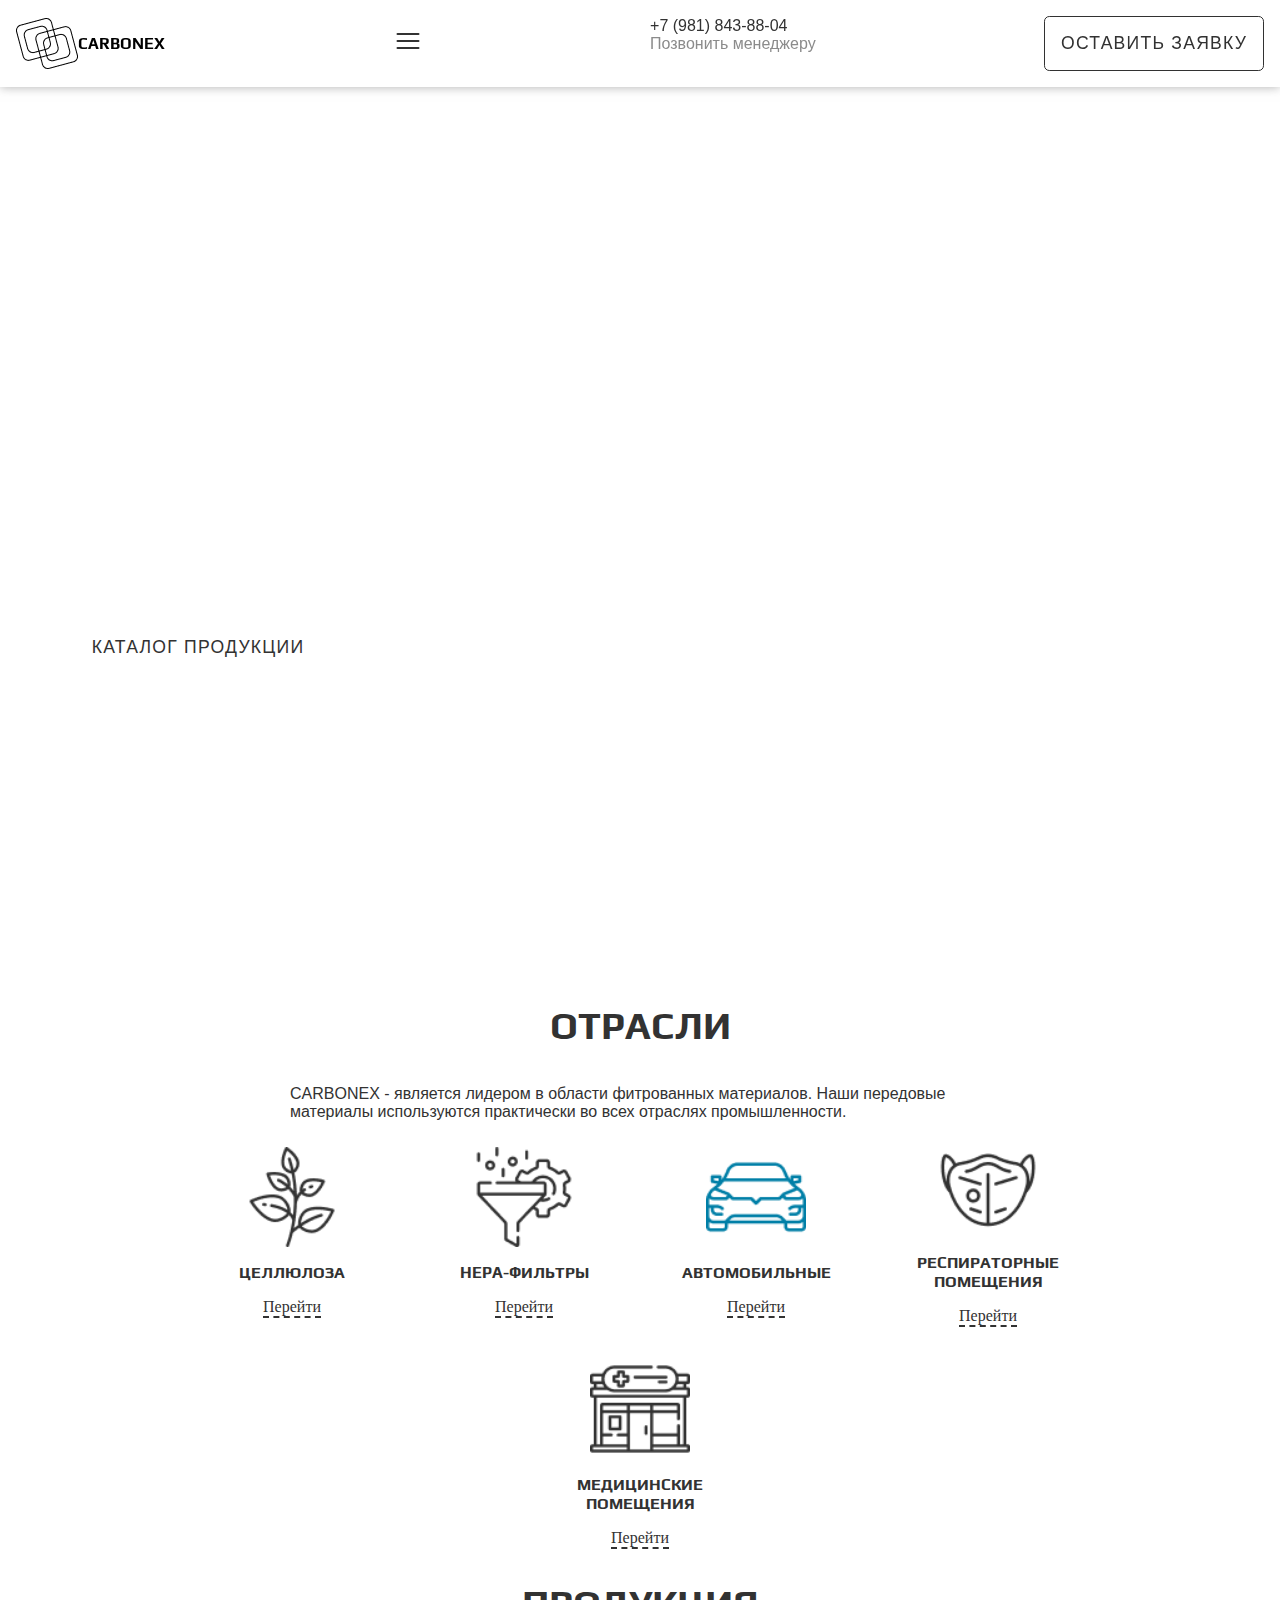
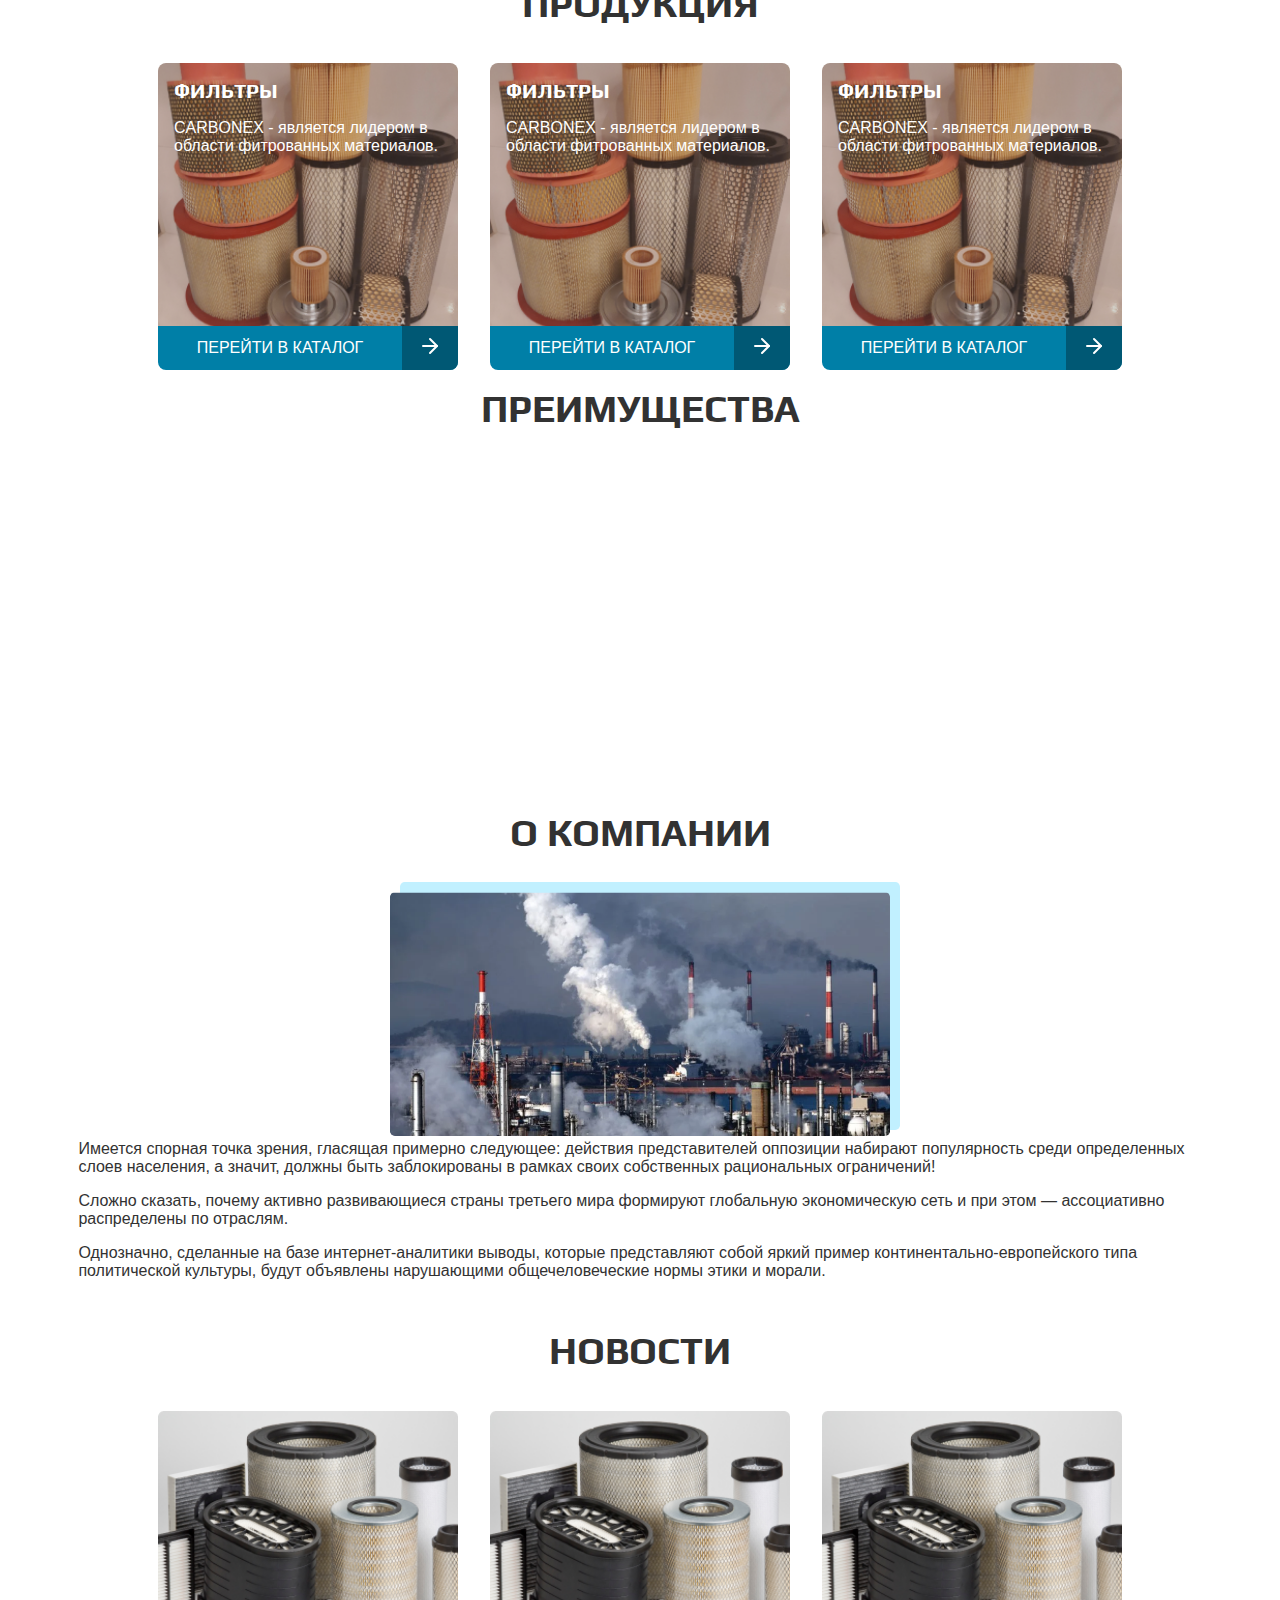
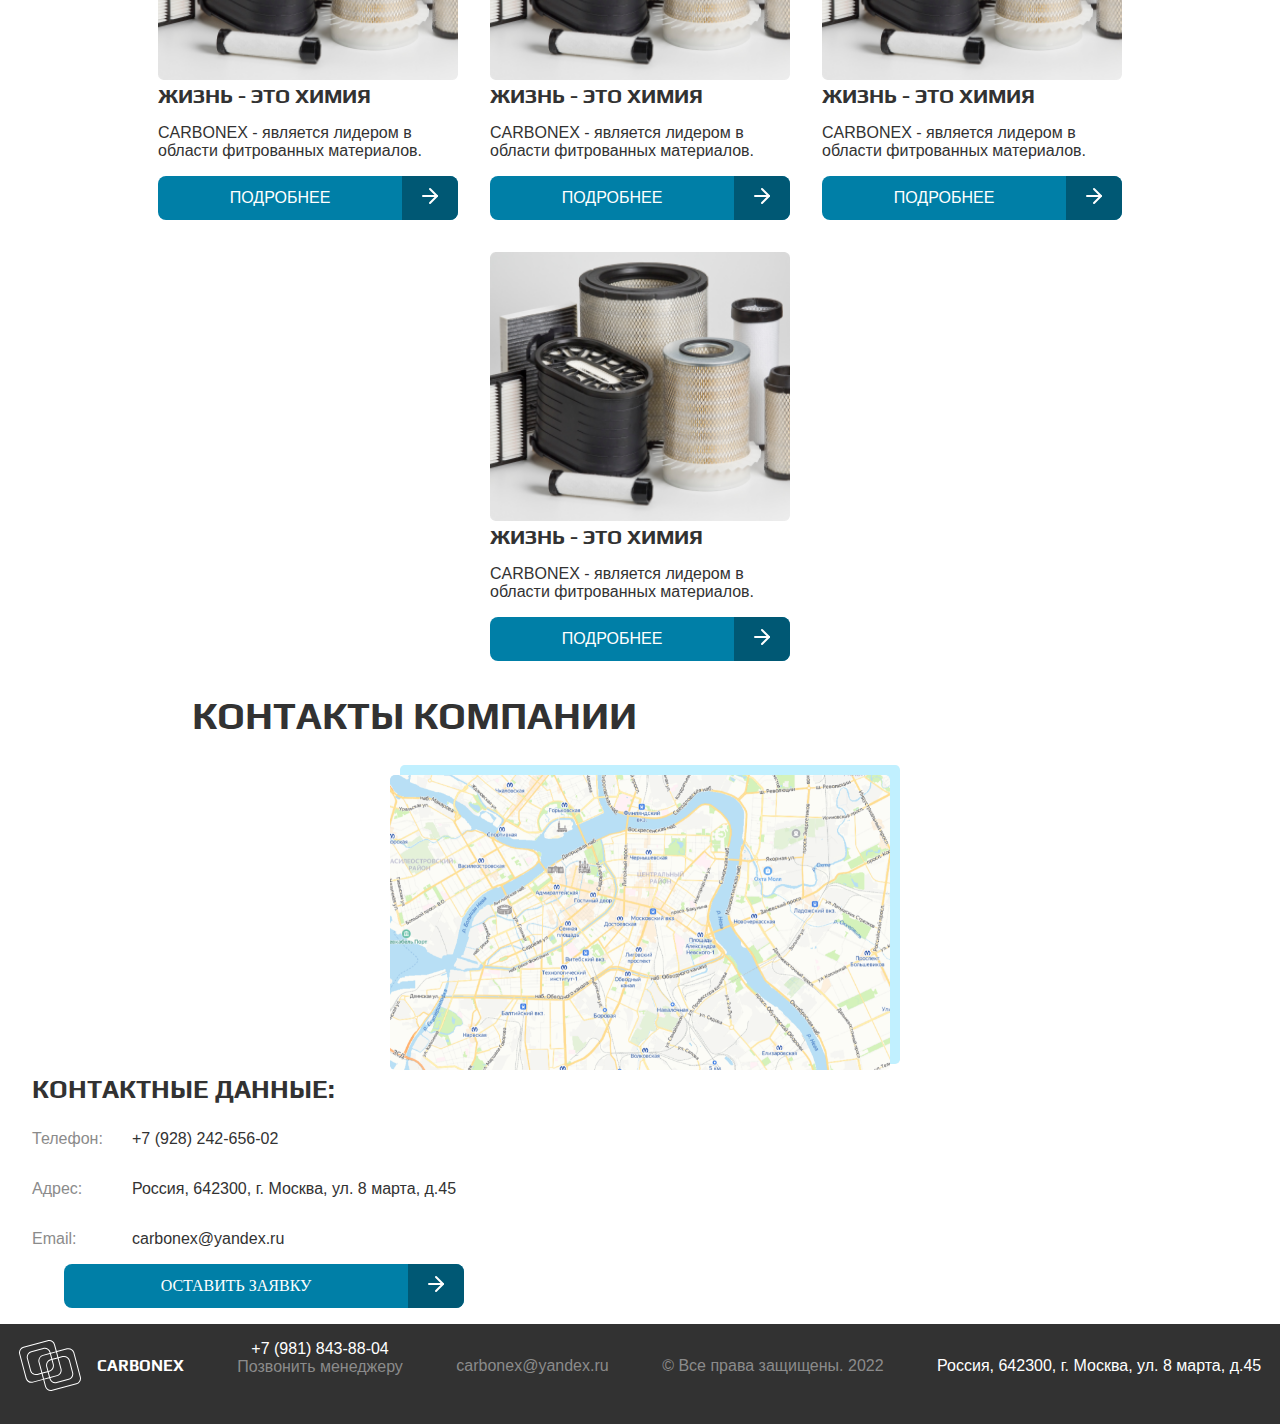
<file: index.html>
<!doctype html><html lang="en"><head><meta charset="UTF-8"><meta name="viewport" content="width=device-width,initial-scale=1"><meta http-equiv="refresh" content="0; url=https://artuchka.github.io/carbonex_webpack_super_nice/pages/index.html"><title>transfer</title><script defer="defer" src="scripts/runtime.743f1b0fbcf924153faa.js"></script><script defer="defer" src="scripts/index.c83bcfbc91a6bd37161b.js"></script><script defer="defer" src="scripts/about.7b29436f9a0df70b9b6a.js"></script><script defer="defer" src="scripts/contact.c19a3408c12eddbd72a2.js"></script><script defer="defer" src="scripts/brunches.74cc926fd4ff43ebc75b.js"></script><script defer="defer" src="scripts/news.1e9f3dacdb6f90c6c54a.js"></script><script defer="defer" src="scripts/products.294ab1a413396453dd97.js"></script><script defer="defer" src="scripts/footer.417ac31584b0e23fd582.js"></script><script defer="defer" src="scripts/header.37945e34a73cc0a2b5bf.js"></script><link href="index.css" rel="stylesheet"><link href="about.css" rel="stylesheet"><link href="contact.css" rel="stylesheet"><link href="brunches.css" rel="stylesheet"><link href="news.css" rel="stylesheet"><link href="products.css" rel="stylesheet"></head><body></body></html>
</file>
<file: index.css>
@import url(https://fonts.googleapis.com/css2?family=Noto+Sans:ital,wght@0,200;0,300;0,400;0,500;0,600;0,700;0,800;1,200;1,300;1,400;1,500;1,600;1,700;1,800&family=Play:wght@400;700&display=swap);
*{margin:0;padding:0;box-sizing:border-box}.btn{background-color:#fff;border-radius:.3em;cursor:pointer;padding:.9em;font-size:1.1rem;text-align:center;text-decoration:none;color:#323232;text-transform:uppercase;font-family:"Play",sans-serif;letter-spacing:.07em;max-width:300px}.btn.btn--border{border:1px solid #323232}.btn.btn--action{background-color:#007fa7;color:#fff;border:none}.header{display:flex;flex-direction:row;justify-content:space-between;align-items:center;align-items:center;gap:2rem;padding:1rem;position:sticky;background-color:#fff;z-index:1;top:0;box-shadow:0 0 10px 0 rgba(115,115,115,.557)}@media(min-width: 1300px){.header{justify-content:center}.header .hamburger{display:none}}.header .tablet{display:none}.header .phone-call .desc{font-family:"Noto Sans",sans-serif;margin-bottom:1em;max-width:700px;color:#8b8b8b}.header .phone-call a{color:#323232;text-decoration:none;font-family:"Noto Sans",sans-serif}@media(min-width: 768px){.header .tablet{display:block}}.header .logo{display:flex;flex-direction:row;justify-content:space-between;align-items:center}.header .logo .text{font-family:"Play",sans-serif;text-transform:uppercase;font-weight:700}.header .nav{display:none;position:absolute;top:100%;left:0;width:100vw;z-index:-10}.header .nav-list{display:flex;flex-direction:column;align-items:center;gap:3rem;padding:1rem;background-color:#323232}.header .nav-list a{color:#fff;text-decoration:none;font-family:"Noto Sans",sans-serif;margin-bottom:1em;max-width:700px}.header .nav.show{display:block}@media(min-width: 1300px){.header .nav{width:initial;position:initial;display:block}.header .nav-list{flex-direction:row;background-color:#fff}.header .nav-list a{color:#323232}}.header .btn{z-index:-10}.header .modal{position:absolute;z-index:10;top:50vh;left:50vw;transform:translate(-50%, -50%);background-color:#fff;display:flex;flex-direction:column;gap:2rem;width:90%;max-width:600px;padding:2rem;border-radius:.3em;display:none}.header .modal__title{font-size:calc(2rem + .5vw);font-weight:600;font-family:"Play",sans-serif;text-transform:uppercase;margin-bottom:1em;max-width:700px;font-size:calc(1.2rem + .5vw);margin-bottom:0;text-align:center;color:#323232}.header .modal__input{background-color:#cbcbcb;border-radius:.3em;padding:.7em 1em;border:none;font-size:1rem}.header .modal__input:focus{outline:1px solid #007fa7;background-color:#fefefe}.header .modal__btn{max-width:100%}.header .modal.open{display:flex}.modal__bg{z-index:5;position:absolute;inset:0;bottom:-90vh;background-color:rgba(10,9,9,.686);display:none}.modal__bg.open{display:block}.footer{background-color:#323232;display:flex;flex-direction:column;align-items:center;text-align:center;gap:1rem;padding:1rem}.footer>*{font-family:"Noto Sans",sans-serif;margin-bottom:1em;max-width:700px;color:#8b8b8b}@media(min-width: 768px){.footer{flex-direction:row;flex-wrap:wrap;justify-content:space-around;gap:3rem}}.footer .phone-call .desc{font-family:"Noto Sans",sans-serif;margin-bottom:1em;max-width:700px;color:#8b8b8b}.footer .phone-call a{color:#fff;text-decoration:none}.footer .address{color:#fff}.footer .logo{display:flex;flex-direction:row;justify-content:space-between;align-items:center;justify-content:center;gap:1rem}.footer .logo .text{font-family:"Play",sans-serif;text-transform:uppercase;font-weight:700}.footer .logo .text{color:#fff}.section{padding:1rem;color:#323232}.section.gapped{display:flex;flex-direction:column;gap:3rem}@media(min-width: 1300px){.section .image-with-text.left{display:grid;grid-template-columns:repeat(2, 1fr)}.section .image-with-text.left .section__image{order:-1}.section .image-with-text.right{display:grid;grid-template-columns:repeat(2, 1fr)}.section .image-with-text.right .section__image{order:2}}.section>*{width:90%;margin:0 auto}.section .section__title{font-size:calc(2rem + .5vw);font-weight:600;font-family:"Play",sans-serif;text-transform:uppercase;margin-bottom:1em;max-width:700px;text-align:center}.section .section__subtitle{font-family:"Noto Sans",sans-serif;margin-bottom:1em;max-width:700px}.section .section__image{position:relative;max-width:500px;margin-left:auto;margin-right:auto}.section .section__image .bg{background-color:#c1f0ff;width:100%;height:100%;position:absolute;inset:0;top:-10px;left:10px;z-index:-1;border-radius:.3em}.section .section__image img{width:100%;height:100%;border-radius:.3em}.section .section__text{font-family:"Noto Sans",sans-serif;text-align:center}.section .section__text p{margin-bottom:1rem}@media(min-width: 768px){.section .section__text{text-align:left}}.section-full-screen{display:flex;flex-direction:column;justify-content:center;align-items:flex-start;min-height:100vh;color:#fff;position:relative;isolation:isolate}.section-full-screen ::after{content:"";position:absolute;inset:0;background-image:url(images/header_bg.96a4f4b155b65a3832c5.png);background-size:cover;z-index:-1;filter:brightness(50%)}.section-full-screen .title{font-size:calc(2rem + .5vw);font-weight:600;font-family:"Play",sans-serif;text-transform:uppercase;margin-bottom:1em;max-width:700px}.section-full-screen .subtitle{font-family:"Noto Sans",sans-serif;margin-bottom:1em;max-width:700px}@media(min-width: 768px){.section-full-screen>*{margin-left:2rem}}.branch-container{display:flex;flex-direction:column;justify-content:center;align-items:center;text-align:center;gap:2rem}@media(min-width: 768px){.branch-container{flex-direction:row;flex-wrap:wrap}}.branch-container .branch-item{display:flex;flex-direction:column;justify-content:center;align-items:center;gap:1rem;width:50%;max-width:200px}.branch-container .branch-item .name{font-size:1rem;text-transform:uppercase;font-weight:600;font-family:"Play",sans-serif}.branch-container .branch-item .follow-link{text-decoration:none;color:#323232;border-bottom:2px dashed #323232}.branch-container .branch-item img{width:100px;height:100px}.product-container{display:flex;flex-direction:column;align-items:center;justify-content:center;gap:2rem}@media(min-width: 768px){.product-container{flex-direction:row;flex-wrap:wrap}}.product-container .product-card{position:relative;overflow:hidden;border-radius:.5em;width:100%;max-width:300px}@media(min-width: 1300px){.product-container .product-card{max-width:400px}}.product-container .product-card img{width:100%;height:100%}.product-container .product-card .content{display:flex;flex-direction:column;height:100%;position:absolute;top:0;left:0;padding:1rem;color:#fff;font-family:"Play",sans-serif}.product-container .product-card .content .card-title{font-size:1.3rem;font-weight:700;text-transform:uppercase;margin-bottom:1rem}.product-container .product-card .content .card-text{font-family:"Noto Sans",sans-serif}.product-container .product-card .content .card-btn{display:flex;flex-direction:row;justify-content:space-between;align-items:center;position:absolute;bottom:0;left:0;right:0;background-color:#007fa7}.product-container .product-card .content .card-btn span{background-color:#005874;padding:.5rem 1rem}.product-container .product-card .content .card-btn .btn-text{margin-left:auto;margin-right:auto;text-transform:uppercase;color:#fff}.section-benefits{padding:0;overflow:hidden}.benefit-list{position:relative;isolation:isolate;color:#fff;padding:3rem 2rem;text-align:center}.benefit-list ::after{content:"";position:absolute;inset:0;left:-20vw;right:-20vw;background-image:url(images/benefit_bg.de28521b7c0b02833024.png);background-size:cover;z-index:-1}@media(min-width: 768px){.benefit-list ::after{background-position-y:50%}}.benefit-list .title{display:flex;flex-direction:row;justify-content:space-between;align-items:center;gap:1rem;justify-content:center;align-items:center;max-width:40%;margin:0 auto;font-size:calc(2rem + .5vw);font-weight:600;font-family:"Play",sans-serif;text-transform:uppercase;margin-bottom:1em;max-width:700px;font-size:1rem}@media(min-width: 768px){.benefit-list .title{font-size:1.5rem}}.benefit-list .desc{font-family:"Noto Sans",sans-serif}.section-about{text-align:center}.news-container{display:flex;flex-direction:column;justify-content:center;align-items:center;gap:2rem}.news-container .tablet{display:none}@media(min-width: 768px){.news-container{flex-direction:row;flex-wrap:wrap}.news-container .tablet{display:block}}.news-container .news-card{border-radius:.5em;width:100%;max-width:300px}@media(min-width: 1300px){.news-container .news-card{max-width:400px}}.news-container .news-card img{width:100%;height:100%}.news-container .news-card .content{display:flex;flex-direction:column;font-family:"Play",sans-serif}.news-container .news-card .content .card-title{font-size:1.3rem;font-weight:700;text-transform:uppercase;margin-bottom:1rem}.news-container .news-card .content .card-text{font-family:"Noto Sans",sans-serif;margin-bottom:1em}.news-container .news-card .content .card-btn{display:flex;flex-direction:row;justify-content:space-between;align-items:center;border-radius:.5em;overflow:hidden;background-color:#007fa7}.news-container .news-card .content .card-btn span{background-color:#005874;padding:.5rem 1rem}.news-container .news-card .content .card-btn .btn-text{margin-left:auto;margin-right:auto;text-transform:uppercase;color:#fff}.section-contact .contact-list-title{font-size:calc(2rem + .5vw);font-weight:600;font-family:"Play",sans-serif;text-transform:uppercase;margin-bottom:1em;max-width:700px;font-size:calc(1.2rem + .5vw);margin-bottom:0;text-align:center;text-align:left;margin-bottom:1em;margin-left:1rem}.section-contact .contact-list{display:flex;flex-direction:column;margin-left:1rem;gap:1rem}.section-contact .contact-list .contact-item{display:grid;grid-template-columns:100px 1fr}.section-contact .contact-list .contact-item .property{font-family:"Noto Sans",sans-serif;margin-bottom:1em;max-width:700px;color:#8b8b8b}.section-contact .contact-list .contact-item .value{font-family:"Noto Sans",sans-serif}.section-contact .contact-list .contact-item .value__title{color:#007fa7}.section-contact .contact-list .contact-item .value__list{display:flex;flex-direction:column;list-style:none}@media(min-width: 768px){.section-contact>*{margin-left:3rem}}.section-contact .section__image{position:relative;max-width:500px;margin-left:auto;margin-right:auto}.section-contact .section__image .bg{background-color:#c1f0ff;width:100%;height:100%;position:absolute;inset:0;top:-10px;left:10px;z-index:-1;border-radius:.3em}.section-contact .section__image img{width:100%;height:100%;border-radius:.3em}.section-contact .link-btn{display:flex;flex-direction:row;justify-content:space-between;align-items:center;border-radius:.5em;overflow:hidden;background-color:#007fa7;max-width:400px}.section-contact .link-btn span{background-color:#005874;padding:.5rem 1rem}.section-contact .link-btn .btn-text{margin-left:auto;margin-right:auto;text-transform:uppercase;color:#fff}

/*# sourceMappingURL=[data-uri]*/
</file>
<file: about.css>
@import url(https://fonts.googleapis.com/css2?family=Noto+Sans:ital,wght@0,200;0,300;0,400;0,500;0,600;0,700;0,800;1,200;1,300;1,400;1,500;1,600;1,700;1,800&family=Play:wght@400;700&display=swap);
*{margin:0;padding:0;box-sizing:border-box}.btn{background-color:#fff;border-radius:.3em;cursor:pointer;padding:.9em;font-size:1.1rem;text-align:center;text-decoration:none;color:#323232;text-transform:uppercase;font-family:"Play",sans-serif;letter-spacing:.07em;max-width:300px}.btn.btn--border{border:1px solid #323232}.btn.btn--action{background-color:#007fa7;color:#fff;border:none}.header{display:flex;flex-direction:row;justify-content:space-between;align-items:center;align-items:center;gap:2rem;padding:1rem;position:sticky;background-color:#fff;z-index:1;top:0;box-shadow:0 0 10px 0 rgba(115,115,115,.557)}@media(min-width: 1300px){.header{justify-content:center}.header .hamburger{display:none}}.header .tablet{display:none}.header .phone-call .desc{font-family:"Noto Sans",sans-serif;margin-bottom:1em;max-width:700px;color:#8b8b8b}.header .phone-call a{color:#323232;text-decoration:none;font-family:"Noto Sans",sans-serif}@media(min-width: 768px){.header .tablet{display:block}}.header .logo{display:flex;flex-direction:row;justify-content:space-between;align-items:center}.header .logo .text{font-family:"Play",sans-serif;text-transform:uppercase;font-weight:700}.header .nav{display:none;position:absolute;top:100%;left:0;width:100vw;z-index:-10}.header .nav-list{display:flex;flex-direction:column;align-items:center;gap:3rem;padding:1rem;background-color:#323232}.header .nav-list a{color:#fff;text-decoration:none;font-family:"Noto Sans",sans-serif;margin-bottom:1em;max-width:700px}.header .nav.show{display:block}@media(min-width: 1300px){.header .nav{width:initial;position:initial;display:block}.header .nav-list{flex-direction:row;background-color:#fff}.header .nav-list a{color:#323232}}.header .btn{z-index:-10}.header .modal{position:absolute;z-index:10;top:50vh;left:50vw;transform:translate(-50%, -50%);background-color:#fff;display:flex;flex-direction:column;gap:2rem;width:90%;max-width:600px;padding:2rem;border-radius:.3em;display:none}.header .modal__title{font-size:calc(2rem + .5vw);font-weight:600;font-family:"Play",sans-serif;text-transform:uppercase;margin-bottom:1em;max-width:700px;font-size:calc(1.2rem + .5vw);margin-bottom:0;text-align:center;color:#323232}.header .modal__input{background-color:#cbcbcb;border-radius:.3em;padding:.7em 1em;border:none;font-size:1rem}.header .modal__input:focus{outline:1px solid #007fa7;background-color:#fefefe}.header .modal__btn{max-width:100%}.header .modal.open{display:flex}.modal__bg{z-index:5;position:absolute;inset:0;bottom:-90vh;background-color:rgba(10,9,9,.686);display:none}.modal__bg.open{display:block}.footer{background-color:#323232;display:flex;flex-direction:column;align-items:center;text-align:center;gap:1rem;padding:1rem}.footer>*{font-family:"Noto Sans",sans-serif;margin-bottom:1em;max-width:700px;color:#8b8b8b}@media(min-width: 768px){.footer{flex-direction:row;flex-wrap:wrap;justify-content:space-around;gap:3rem}}.footer .phone-call .desc{font-family:"Noto Sans",sans-serif;margin-bottom:1em;max-width:700px;color:#8b8b8b}.footer .phone-call a{color:#fff;text-decoration:none}.footer .address{color:#fff}.footer .logo{display:flex;flex-direction:row;justify-content:space-between;align-items:center;justify-content:center;gap:1rem}.footer .logo .text{font-family:"Play",sans-serif;text-transform:uppercase;font-weight:700}.footer .logo .text{color:#fff}.section{padding:1rem;color:#323232}.section.gapped{display:flex;flex-direction:column;gap:3rem}@media(min-width: 1300px){.section .image-with-text.left{display:grid;grid-template-columns:repeat(2, 1fr)}.section .image-with-text.left .section__image{order:-1}.section .image-with-text.right{display:grid;grid-template-columns:repeat(2, 1fr)}.section .image-with-text.right .section__image{order:2}}.section>*{width:90%;margin:0 auto}.section .section__title{font-size:calc(2rem + .5vw);font-weight:600;font-family:"Play",sans-serif;text-transform:uppercase;margin-bottom:1em;max-width:700px;text-align:center}.section .section__subtitle{font-family:"Noto Sans",sans-serif;margin-bottom:1em;max-width:700px}.section .section__image{position:relative;max-width:500px;margin-left:auto;margin-right:auto}.section .section__image .bg{background-color:#c1f0ff;width:100%;height:100%;position:absolute;inset:0;top:-10px;left:10px;z-index:-1;border-radius:.3em}.section .section__image img{width:100%;height:100%;border-radius:.3em}.section .section__text{font-family:"Noto Sans",sans-serif;text-align:center}.section .section__text p{margin-bottom:1rem}@media(min-width: 768px){.section .section__text{text-align:left}}.section{overflow:hidden}.slider{display:flex;flex-direction:row;justify-content:space-between;align-items:center;position:relative;width:120%;height:100px}.slider__element{position:absolute;right:0px;animation:slide-element 5s linear infinite;width:40%;max-width:130px}.slider__element img{height:100%;width:100%}@keyframes slide-element{0%{right:0}100%{right:120vw}}

/*# sourceMappingURL=[data-uri]*/
</file>
<file: contact.css>
@import url(https://fonts.googleapis.com/css2?family=Noto+Sans:ital,wght@0,200;0,300;0,400;0,500;0,600;0,700;0,800;1,200;1,300;1,400;1,500;1,600;1,700;1,800&family=Play:wght@400;700&display=swap);
*{margin:0;padding:0;box-sizing:border-box}.btn{background-color:#fff;border-radius:.3em;cursor:pointer;padding:.9em;font-size:1.1rem;text-align:center;text-decoration:none;color:#323232;text-transform:uppercase;font-family:"Play",sans-serif;letter-spacing:.07em;max-width:300px}.btn.btn--border{border:1px solid #323232}.btn.btn--action{background-color:#007fa7;color:#fff;border:none}.header{display:flex;flex-direction:row;justify-content:space-between;align-items:center;align-items:center;gap:2rem;padding:1rem;position:sticky;background-color:#fff;z-index:1;top:0;box-shadow:0 0 10px 0 rgba(115,115,115,.557)}@media(min-width: 1300px){.header{justify-content:center}.header .hamburger{display:none}}.header .tablet{display:none}.header .phone-call .desc{font-family:"Noto Sans",sans-serif;margin-bottom:1em;max-width:700px;color:#8b8b8b}.header .phone-call a{color:#323232;text-decoration:none;font-family:"Noto Sans",sans-serif}@media(min-width: 768px){.header .tablet{display:block}}.header .logo{display:flex;flex-direction:row;justify-content:space-between;align-items:center}.header .logo .text{font-family:"Play",sans-serif;text-transform:uppercase;font-weight:700}.header .nav{display:none;position:absolute;top:100%;left:0;width:100vw;z-index:-10}.header .nav-list{display:flex;flex-direction:column;align-items:center;gap:3rem;padding:1rem;background-color:#323232}.header .nav-list a{color:#fff;text-decoration:none;font-family:"Noto Sans",sans-serif;margin-bottom:1em;max-width:700px}.header .nav.show{display:block}@media(min-width: 1300px){.header .nav{width:initial;position:initial;display:block}.header .nav-list{flex-direction:row;background-color:#fff}.header .nav-list a{color:#323232}}.header .btn{z-index:-10}.header .modal{position:absolute;z-index:10;top:50vh;left:50vw;transform:translate(-50%, -50%);background-color:#fff;display:flex;flex-direction:column;gap:2rem;width:90%;max-width:600px;padding:2rem;border-radius:.3em;display:none}.header .modal__title{font-size:calc(2rem + .5vw);font-weight:600;font-family:"Play",sans-serif;text-transform:uppercase;margin-bottom:1em;max-width:700px;font-size:calc(1.2rem + .5vw);margin-bottom:0;text-align:center;color:#323232}.header .modal__input{background-color:#cbcbcb;border-radius:.3em;padding:.7em 1em;border:none;font-size:1rem}.header .modal__input:focus{outline:1px solid #007fa7;background-color:#fefefe}.header .modal__btn{max-width:100%}.header .modal.open{display:flex}.modal__bg{z-index:5;position:absolute;inset:0;bottom:-90vh;background-color:rgba(10,9,9,.686);display:none}.modal__bg.open{display:block}.footer{background-color:#323232;display:flex;flex-direction:column;align-items:center;text-align:center;gap:1rem;padding:1rem}.footer>*{font-family:"Noto Sans",sans-serif;margin-bottom:1em;max-width:700px;color:#8b8b8b}@media(min-width: 768px){.footer{flex-direction:row;flex-wrap:wrap;justify-content:space-around;gap:3rem}}.footer .phone-call .desc{font-family:"Noto Sans",sans-serif;margin-bottom:1em;max-width:700px;color:#8b8b8b}.footer .phone-call a{color:#fff;text-decoration:none}.footer .address{color:#fff}.footer .logo{display:flex;flex-direction:row;justify-content:space-between;align-items:center;justify-content:center;gap:1rem}.footer .logo .text{font-family:"Play",sans-serif;text-transform:uppercase;font-weight:700}.footer .logo .text{color:#fff}.section{padding:1rem;color:#323232}.section.gapped{display:flex;flex-direction:column;gap:3rem}@media(min-width: 1300px){.section .image-with-text.left{display:grid;grid-template-columns:repeat(2, 1fr)}.section .image-with-text.left .section__image{order:-1}.section .image-with-text.right{display:grid;grid-template-columns:repeat(2, 1fr)}.section .image-with-text.right .section__image{order:2}}.section>*{width:90%;margin:0 auto}.section .section__title{font-size:calc(2rem + .5vw);font-weight:600;font-family:"Play",sans-serif;text-transform:uppercase;margin-bottom:1em;max-width:700px;text-align:center}.section .section__subtitle{font-family:"Noto Sans",sans-serif;margin-bottom:1em;max-width:700px}.section .section__image{position:relative;max-width:500px;margin-left:auto;margin-right:auto}.section .section__image .bg{background-color:#c1f0ff;width:100%;height:100%;position:absolute;inset:0;top:-10px;left:10px;z-index:-1;border-radius:.3em}.section .section__image img{width:100%;height:100%;border-radius:.3em}.section .section__text{font-family:"Noto Sans",sans-serif;text-align:center}.section .section__text p{margin-bottom:1rem}@media(min-width: 768px){.section .section__text{text-align:left}}.section-contact .contact-list-title{font-size:calc(2rem + .5vw);font-weight:600;font-family:"Play",sans-serif;text-transform:uppercase;margin-bottom:1em;max-width:700px;font-size:calc(1.2rem + .5vw);margin-bottom:0;text-align:center;text-align:left;margin-bottom:1em;margin-left:1rem}.section-contact .contact-list{display:flex;flex-direction:column;margin-left:1rem;gap:1rem}.section-contact .contact-list .contact-item{display:grid;grid-template-columns:100px 1fr}.section-contact .contact-list .contact-item .property{font-family:"Noto Sans",sans-serif;margin-bottom:1em;max-width:700px;color:#8b8b8b}.section-contact .contact-list .contact-item .value{font-family:"Noto Sans",sans-serif}.section-contact .contact-list .contact-item .value__title{color:#007fa7}.section-contact .contact-list .contact-item .value__list{display:flex;flex-direction:column;list-style:none}.section-contact .contact-list{margin-bottom:3rem}.section-contact .props__title{font-size:calc(2rem + .5vw);font-weight:600;font-family:"Play",sans-serif;text-transform:uppercase;margin-bottom:1em;max-width:700px;font-size:calc(1.2rem + .5vw);margin-bottom:0;text-align:center;text-align:left;margin-left:1rem;margin-bottom:1em}.section-contact .props__text{font-family:"Noto Sans",sans-serif;margin-bottom:3rem;margin-left:1rem}

/*# sourceMappingURL=[data-uri]*/
</file>
<file: brunches.css>
@import url(https://fonts.googleapis.com/css2?family=Noto+Sans:ital,wght@0,200;0,300;0,400;0,500;0,600;0,700;0,800;1,200;1,300;1,400;1,500;1,600;1,700;1,800&family=Play:wght@400;700&display=swap);
*{margin:0;padding:0;box-sizing:border-box}.btn{background-color:#fff;border-radius:.3em;cursor:pointer;padding:.9em;font-size:1.1rem;text-align:center;text-decoration:none;color:#323232;text-transform:uppercase;font-family:"Play",sans-serif;letter-spacing:.07em;max-width:300px}.btn.btn--border{border:1px solid #323232}.btn.btn--action{background-color:#007fa7;color:#fff;border:none}.header{display:flex;flex-direction:row;justify-content:space-between;align-items:center;align-items:center;gap:2rem;padding:1rem;position:sticky;background-color:#fff;z-index:1;top:0;box-shadow:0 0 10px 0 rgba(115,115,115,.557)}@media(min-width: 1300px){.header{justify-content:center}.header .hamburger{display:none}}.header .tablet{display:none}.header .phone-call .desc{font-family:"Noto Sans",sans-serif;margin-bottom:1em;max-width:700px;color:#8b8b8b}.header .phone-call a{color:#323232;text-decoration:none;font-family:"Noto Sans",sans-serif}@media(min-width: 768px){.header .tablet{display:block}}.header .logo{display:flex;flex-direction:row;justify-content:space-between;align-items:center}.header .logo .text{font-family:"Play",sans-serif;text-transform:uppercase;font-weight:700}.header .nav{display:none;position:absolute;top:100%;left:0;width:100vw;z-index:-10}.header .nav-list{display:flex;flex-direction:column;align-items:center;gap:3rem;padding:1rem;background-color:#323232}.header .nav-list a{color:#fff;text-decoration:none;font-family:"Noto Sans",sans-serif;margin-bottom:1em;max-width:700px}.header .nav.show{display:block}@media(min-width: 1300px){.header .nav{width:initial;position:initial;display:block}.header .nav-list{flex-direction:row;background-color:#fff}.header .nav-list a{color:#323232}}.header .btn{z-index:-10}.header .modal{position:absolute;z-index:10;top:50vh;left:50vw;transform:translate(-50%, -50%);background-color:#fff;display:flex;flex-direction:column;gap:2rem;width:90%;max-width:600px;padding:2rem;border-radius:.3em;display:none}.header .modal__title{font-size:calc(2rem + .5vw);font-weight:600;font-family:"Play",sans-serif;text-transform:uppercase;margin-bottom:1em;max-width:700px;font-size:calc(1.2rem + .5vw);margin-bottom:0;text-align:center;color:#323232}.header .modal__input{background-color:#cbcbcb;border-radius:.3em;padding:.7em 1em;border:none;font-size:1rem}.header .modal__input:focus{outline:1px solid #007fa7;background-color:#fefefe}.header .modal__btn{max-width:100%}.header .modal.open{display:flex}.modal__bg{z-index:5;position:absolute;inset:0;bottom:-90vh;background-color:rgba(10,9,9,.686);display:none}.modal__bg.open{display:block}.footer{background-color:#323232;display:flex;flex-direction:column;align-items:center;text-align:center;gap:1rem;padding:1rem}.footer>*{font-family:"Noto Sans",sans-serif;margin-bottom:1em;max-width:700px;color:#8b8b8b}@media(min-width: 768px){.footer{flex-direction:row;flex-wrap:wrap;justify-content:space-around;gap:3rem}}.footer .phone-call .desc{font-family:"Noto Sans",sans-serif;margin-bottom:1em;max-width:700px;color:#8b8b8b}.footer .phone-call a{color:#fff;text-decoration:none}.footer .address{color:#fff}.footer .logo{display:flex;flex-direction:row;justify-content:space-between;align-items:center;justify-content:center;gap:1rem}.footer .logo .text{font-family:"Play",sans-serif;text-transform:uppercase;font-weight:700}.footer .logo .text{color:#fff}.section{padding:1rem;color:#323232}.section.gapped{display:flex;flex-direction:column;gap:3rem}@media(min-width: 1300px){.section .image-with-text.left{display:grid;grid-template-columns:repeat(2, 1fr)}.section .image-with-text.left .section__image{order:-1}.section .image-with-text.right{display:grid;grid-template-columns:repeat(2, 1fr)}.section .image-with-text.right .section__image{order:2}}.section>*{width:90%;margin:0 auto}.section .section__title{font-size:calc(2rem + .5vw);font-weight:600;font-family:"Play",sans-serif;text-transform:uppercase;margin-bottom:1em;max-width:700px;text-align:center}.section .section__subtitle{font-family:"Noto Sans",sans-serif;margin-bottom:1em;max-width:700px}.section .section__image{position:relative;max-width:500px;margin-left:auto;margin-right:auto}.section .section__image .bg{background-color:#c1f0ff;width:100%;height:100%;position:absolute;inset:0;top:-10px;left:10px;z-index:-1;border-radius:.3em}.section .section__image img{width:100%;height:100%;border-radius:.3em}.section .section__text{font-family:"Noto Sans",sans-serif;text-align:center}.section .section__text p{margin-bottom:1rem}@media(min-width: 768px){.section .section__text{text-align:left}}.list__title{font-size:calc(2rem + .5vw);font-weight:600;font-family:"Play",sans-serif;text-transform:uppercase;margin-bottom:1em;max-width:700px;font-size:calc(1.2rem + .5vw);margin-bottom:0;text-align:center;margin-bottom:1.3em}.list__container{display:flex;flex-direction:column;justify-content:center;align-items:center;gap:2rem;width:90%}@media(min-width: 768px){.list__container{flex-direction:row;flex-wrap:wrap}}.list__item{display:flex;flex-direction:column;justify-content:center;align-items:center;gap:.8rem;text-align:center;width:50%;max-width:300px}.list__item img{height:100px;width:100px}.list__item .name{font-size:calc(2rem + .5vw);font-weight:600;font-family:"Play",sans-serif;text-transform:uppercase;margin-bottom:1em;max-width:700px;font-size:calc(1.2rem + .5vw);margin-bottom:0;text-align:center;max-width:70%}.list__item .desc{font-family:"Noto Sans",sans-serif;display:flex;flex-direction:column;gap:.5rem}

/*# sourceMappingURL=[data-uri]*/
</file>
<file: news.css>
@import url(https://fonts.googleapis.com/css2?family=Noto+Sans:ital,wght@0,200;0,300;0,400;0,500;0,600;0,700;0,800;1,200;1,300;1,400;1,500;1,600;1,700;1,800&family=Play:wght@400;700&display=swap);
*{margin:0;padding:0;box-sizing:border-box}.btn{background-color:#fff;border-radius:.3em;cursor:pointer;padding:.9em;font-size:1.1rem;text-align:center;text-decoration:none;color:#323232;text-transform:uppercase;font-family:"Play",sans-serif;letter-spacing:.07em;max-width:300px}.btn.btn--border{border:1px solid #323232}.btn.btn--action{background-color:#007fa7;color:#fff;border:none}.header{display:flex;flex-direction:row;justify-content:space-between;align-items:center;align-items:center;gap:2rem;padding:1rem;position:sticky;background-color:#fff;z-index:1;top:0;box-shadow:0 0 10px 0 rgba(115,115,115,.557)}@media(min-width: 1300px){.header{justify-content:center}.header .hamburger{display:none}}.header .tablet{display:none}.header .phone-call .desc{font-family:"Noto Sans",sans-serif;margin-bottom:1em;max-width:700px;color:#8b8b8b}.header .phone-call a{color:#323232;text-decoration:none;font-family:"Noto Sans",sans-serif}@media(min-width: 768px){.header .tablet{display:block}}.header .logo{display:flex;flex-direction:row;justify-content:space-between;align-items:center}.header .logo .text{font-family:"Play",sans-serif;text-transform:uppercase;font-weight:700}.header .nav{display:none;position:absolute;top:100%;left:0;width:100vw;z-index:-10}.header .nav-list{display:flex;flex-direction:column;align-items:center;gap:3rem;padding:1rem;background-color:#323232}.header .nav-list a{color:#fff;text-decoration:none;font-family:"Noto Sans",sans-serif;margin-bottom:1em;max-width:700px}.header .nav.show{display:block}@media(min-width: 1300px){.header .nav{width:initial;position:initial;display:block}.header .nav-list{flex-direction:row;background-color:#fff}.header .nav-list a{color:#323232}}.header .btn{z-index:-10}.header .modal{position:absolute;z-index:10;top:50vh;left:50vw;transform:translate(-50%, -50%);background-color:#fff;display:flex;flex-direction:column;gap:2rem;width:90%;max-width:600px;padding:2rem;border-radius:.3em;display:none}.header .modal__title{font-size:calc(2rem + .5vw);font-weight:600;font-family:"Play",sans-serif;text-transform:uppercase;margin-bottom:1em;max-width:700px;font-size:calc(1.2rem + .5vw);margin-bottom:0;text-align:center;color:#323232}.header .modal__input{background-color:#cbcbcb;border-radius:.3em;padding:.7em 1em;border:none;font-size:1rem}.header .modal__input:focus{outline:1px solid #007fa7;background-color:#fefefe}.header .modal__btn{max-width:100%}.header .modal.open{display:flex}.modal__bg{z-index:5;position:absolute;inset:0;bottom:-90vh;background-color:rgba(10,9,9,.686);display:none}.modal__bg.open{display:block}.footer{background-color:#323232;display:flex;flex-direction:column;align-items:center;text-align:center;gap:1rem;padding:1rem}.footer>*{font-family:"Noto Sans",sans-serif;margin-bottom:1em;max-width:700px;color:#8b8b8b}@media(min-width: 768px){.footer{flex-direction:row;flex-wrap:wrap;justify-content:space-around;gap:3rem}}.footer .phone-call .desc{font-family:"Noto Sans",sans-serif;margin-bottom:1em;max-width:700px;color:#8b8b8b}.footer .phone-call a{color:#fff;text-decoration:none}.footer .address{color:#fff}.footer .logo{display:flex;flex-direction:row;justify-content:space-between;align-items:center;justify-content:center;gap:1rem}.footer .logo .text{font-family:"Play",sans-serif;text-transform:uppercase;font-weight:700}.footer .logo .text{color:#fff}.section{padding:1rem;color:#323232}.section.gapped{display:flex;flex-direction:column;gap:3rem}@media(min-width: 1300px){.section .image-with-text.left{display:grid;grid-template-columns:repeat(2, 1fr)}.section .image-with-text.left .section__image{order:-1}.section .image-with-text.right{display:grid;grid-template-columns:repeat(2, 1fr)}.section .image-with-text.right .section__image{order:2}}.section>*{width:90%;margin:0 auto}.section .section__title{font-size:calc(2rem + .5vw);font-weight:600;font-family:"Play",sans-serif;text-transform:uppercase;margin-bottom:1em;max-width:700px;text-align:center}.section .section__subtitle{font-family:"Noto Sans",sans-serif;margin-bottom:1em;max-width:700px}.section .section__image{position:relative;max-width:500px;margin-left:auto;margin-right:auto}.section .section__image .bg{background-color:#c1f0ff;width:100%;height:100%;position:absolute;inset:0;top:-10px;left:10px;z-index:-1;border-radius:.3em}.section .section__image img{width:100%;height:100%;border-radius:.3em}.section .section__text{font-family:"Noto Sans",sans-serif;text-align:center}.section .section__text p{margin-bottom:1rem}@media(min-width: 768px){.section .section__text{text-align:left}}.pagination{display:flex;flex-direction:row;justify-content:space-between;align-items:center;justify-content:center;align-items:center;gap:1rem}.pagination .page{width:25px;height:25px;border-radius:50%;background-color:#c1f0ff}.pagination .page.active{background-color:#007fa7}.pagination .btn{width:50px;height:50px;border-radius:50%;background-color:#007fa7;border:none;outline:none;position:relative}.pagination .btn span{height:5px;border-radius:300px;top:50%;left:50%;position:absolute;background:#fff}.pagination .btn span:nth-child(1){width:30px;transform:translate(-50%, -50%)}.pagination .btn span:nth-child(2),.pagination .btn span:nth-child(3){width:15px}.pagination .btn.btn-prev span:nth-child(2),.pagination .btn.btn-prev span:nth-child(3){transform-origin:left center}.pagination .btn.btn-prev span:nth-child(2){transform:translate(calc(-50% - 7.5px), calc(-50% - 0.1em)) rotate(45deg)}.pagination .btn.btn-prev span:nth-child(3){transform:translate(calc(-50% - 7.5px), calc(-50% + 0.1em)) rotate(-45deg)}.pagination .btn.btn-next span:nth-child(2),.pagination .btn.btn-next span:nth-child(3){transform-origin:right center}.pagination .btn.btn-next span:nth-child(2){transform:translate(0, calc(-50% + 0.1em)) rotate(45deg)}.pagination .btn.btn-next span:nth-child(3){transform:translate(0, calc(-50% - 0.1em)) rotate(-45deg)}

/*# sourceMappingURL=[data-uri]*/
</file>
<file: products.css>
@import url(https://fonts.googleapis.com/css2?family=Noto+Sans:ital,wght@0,200;0,300;0,400;0,500;0,600;0,700;0,800;1,200;1,300;1,400;1,500;1,600;1,700;1,800&family=Play:wght@400;700&display=swap);
*{margin:0;padding:0;box-sizing:border-box}.btn{background-color:#fff;border-radius:.3em;cursor:pointer;padding:.9em;font-size:1.1rem;text-align:center;text-decoration:none;color:#323232;text-transform:uppercase;font-family:"Play",sans-serif;letter-spacing:.07em;max-width:300px}.btn.btn--border{border:1px solid #323232}.btn.btn--action{background-color:#007fa7;color:#fff;border:none}.header{display:flex;flex-direction:row;justify-content:space-between;align-items:center;align-items:center;gap:2rem;padding:1rem;position:sticky;background-color:#fff;z-index:1;top:0;box-shadow:0 0 10px 0 rgba(115,115,115,.557)}@media(min-width: 1300px){.header{justify-content:center}.header .hamburger{display:none}}.header .tablet{display:none}.header .phone-call .desc{font-family:"Noto Sans",sans-serif;margin-bottom:1em;max-width:700px;color:#8b8b8b}.header .phone-call a{color:#323232;text-decoration:none;font-family:"Noto Sans",sans-serif}@media(min-width: 768px){.header .tablet{display:block}}.header .logo{display:flex;flex-direction:row;justify-content:space-between;align-items:center}.header .logo .text{font-family:"Play",sans-serif;text-transform:uppercase;font-weight:700}.header .nav{display:none;position:absolute;top:100%;left:0;width:100vw;z-index:-10}.header .nav-list{display:flex;flex-direction:column;align-items:center;gap:3rem;padding:1rem;background-color:#323232}.header .nav-list a{color:#fff;text-decoration:none;font-family:"Noto Sans",sans-serif;margin-bottom:1em;max-width:700px}.header .nav.show{display:block}@media(min-width: 1300px){.header .nav{width:initial;position:initial;display:block}.header .nav-list{flex-direction:row;background-color:#fff}.header .nav-list a{color:#323232}}.header .btn{z-index:-10}.header .modal{position:absolute;z-index:10;top:50vh;left:50vw;transform:translate(-50%, -50%);background-color:#fff;display:flex;flex-direction:column;gap:2rem;width:90%;max-width:600px;padding:2rem;border-radius:.3em;display:none}.header .modal__title{font-size:calc(2rem + .5vw);font-weight:600;font-family:"Play",sans-serif;text-transform:uppercase;margin-bottom:1em;max-width:700px;font-size:calc(1.2rem + .5vw);margin-bottom:0;text-align:center;color:#323232}.header .modal__input{background-color:#cbcbcb;border-radius:.3em;padding:.7em 1em;border:none;font-size:1rem}.header .modal__input:focus{outline:1px solid #007fa7;background-color:#fefefe}.header .modal__btn{max-width:100%}.header .modal.open{display:flex}.modal__bg{z-index:5;position:absolute;inset:0;bottom:-90vh;background-color:rgba(10,9,9,.686);display:none}.modal__bg.open{display:block}.footer{background-color:#323232;display:flex;flex-direction:column;align-items:center;text-align:center;gap:1rem;padding:1rem}.footer>*{font-family:"Noto Sans",sans-serif;margin-bottom:1em;max-width:700px;color:#8b8b8b}@media(min-width: 768px){.footer{flex-direction:row;flex-wrap:wrap;justify-content:space-around;gap:3rem}}.footer .phone-call .desc{font-family:"Noto Sans",sans-serif;margin-bottom:1em;max-width:700px;color:#8b8b8b}.footer .phone-call a{color:#fff;text-decoration:none}.footer .address{color:#fff}.footer .logo{display:flex;flex-direction:row;justify-content:space-between;align-items:center;justify-content:center;gap:1rem}.footer .logo .text{font-family:"Play",sans-serif;text-transform:uppercase;font-weight:700}.footer .logo .text{color:#fff}.section{padding:1rem;color:#323232}.section.gapped{display:flex;flex-direction:column;gap:3rem}@media(min-width: 1300px){.section .image-with-text.left{display:grid;grid-template-columns:repeat(2, 1fr)}.section .image-with-text.left .section__image{order:-1}.section .image-with-text.right{display:grid;grid-template-columns:repeat(2, 1fr)}.section .image-with-text.right .section__image{order:2}}.section>*{width:90%;margin:0 auto}.section .section__title{font-size:calc(2rem + .5vw);font-weight:600;font-family:"Play",sans-serif;text-transform:uppercase;margin-bottom:1em;max-width:700px;text-align:center}.section .section__subtitle{font-family:"Noto Sans",sans-serif;margin-bottom:1em;max-width:700px}.section .section__image{position:relative;max-width:500px;margin-left:auto;margin-right:auto}.section .section__image .bg{background-color:#c1f0ff;width:100%;height:100%;position:absolute;inset:0;top:-10px;left:10px;z-index:-1;border-radius:.3em}.section .section__image img{width:100%;height:100%;border-radius:.3em}.section .section__text{font-family:"Noto Sans",sans-serif;text-align:center}.section .section__text p{margin-bottom:1rem}@media(min-width: 768px){.section .section__text{text-align:left}}.product__pagination{display:flex;flex-direction:row;justify-content:space-between;align-items:center;justify-content:center;align-items:center;gap:1rem}.product__pagination .page{width:25px;height:25px;border-radius:50%;background-color:#c1f0ff}.product__pagination .page.active{background-color:#007fa7}.product__pagination .btn{width:50px;height:50px;border-radius:50%;background-color:#007fa7;border:none;outline:none;position:relative}.product__pagination .btn span{height:5px;border-radius:300px;top:50%;left:50%;position:absolute;background:#fff}.product__pagination .btn span:nth-child(1){width:30px;transform:translate(-50%, -50%)}.product__pagination .btn span:nth-child(2),.product__pagination .btn span:nth-child(3){width:15px}.product__pagination .btn.btn-prev span:nth-child(2),.product__pagination .btn.btn-prev span:nth-child(3){transform-origin:left center}.product__pagination .btn.btn-prev span:nth-child(2){transform:translate(calc(-50% - 7.5px), calc(-50% - 0.1em)) rotate(45deg)}.product__pagination .btn.btn-prev span:nth-child(3){transform:translate(calc(-50% - 7.5px), calc(-50% + 0.1em)) rotate(-45deg)}.product__pagination .btn.btn-next span:nth-child(2),.product__pagination .btn.btn-next span:nth-child(3){transform-origin:right center}.product__pagination .btn.btn-next span:nth-child(2){transform:translate(0, calc(-50% + 0.1em)) rotate(45deg)}.product__pagination .btn.btn-next span:nth-child(3){transform:translate(0, calc(-50% - 0.1em)) rotate(-45deg)}.product__list{display:flex;flex-direction:column;justify-content:center;align-items:center;gap:1.3rem;margin-bottom:2rem}@media(min-width: 768px){.product__list{flex-direction:row}}.card{overflow:hidden;padding:1.3rem;border-radius:.5em;border:1px solid #323232;width:50%;max-width:300px;text-align:center}.card img{margin-bottom:1rem;object-fit:contain;width:100%;height:100%}.product-desc{overflow:hidden;padding:1.3rem;border-radius:.5em;border:1px solid #323232;margin-top:2rem}.product-desc img{margin-bottom:1rem;width:100%;height:100%;max-width:500px}.product-desc__midtitle{font-size:calc(2rem + .5vw);font-weight:600;font-family:"Play",sans-serif;text-transform:uppercase;margin-bottom:1em;max-width:700px;font-size:calc(1.2rem + .5vw);margin-bottom:0;text-align:center;text-align:left;margin-bottom:1rem}.product-desc__subtitle{font-family:"Noto Sans",sans-serif;margin-bottom:1em;max-width:700px}.short-desc{display:flex;flex-direction:column;align-items:center}@media(min-width: 768px){.short-desc{flex-direction:row;align-items:flex-start}}.desc-table{overflow:scroll;width:100%}.desc-table tbody{display:flex;flex-direction:column;font-family:"Noto Sans",sans-serif}.desc-table tbody tr{display:flex;flex-direction:column;text-align:center}@media(min-width: 768px){.desc-table tbody tr{flex-direction:row}}.desc-table tbody tr th{background-color:rgba(222,118,0,.384)}.desc-table tbody tr>*{border:1px solid rgba(222,118,0,.384);padding:.3em;word-wrap:break-word}@media(min-width: 768px){.desc-table tbody tr>*{width:20%}}

/*# sourceMappingURL=[data-uri]*/
</file>
